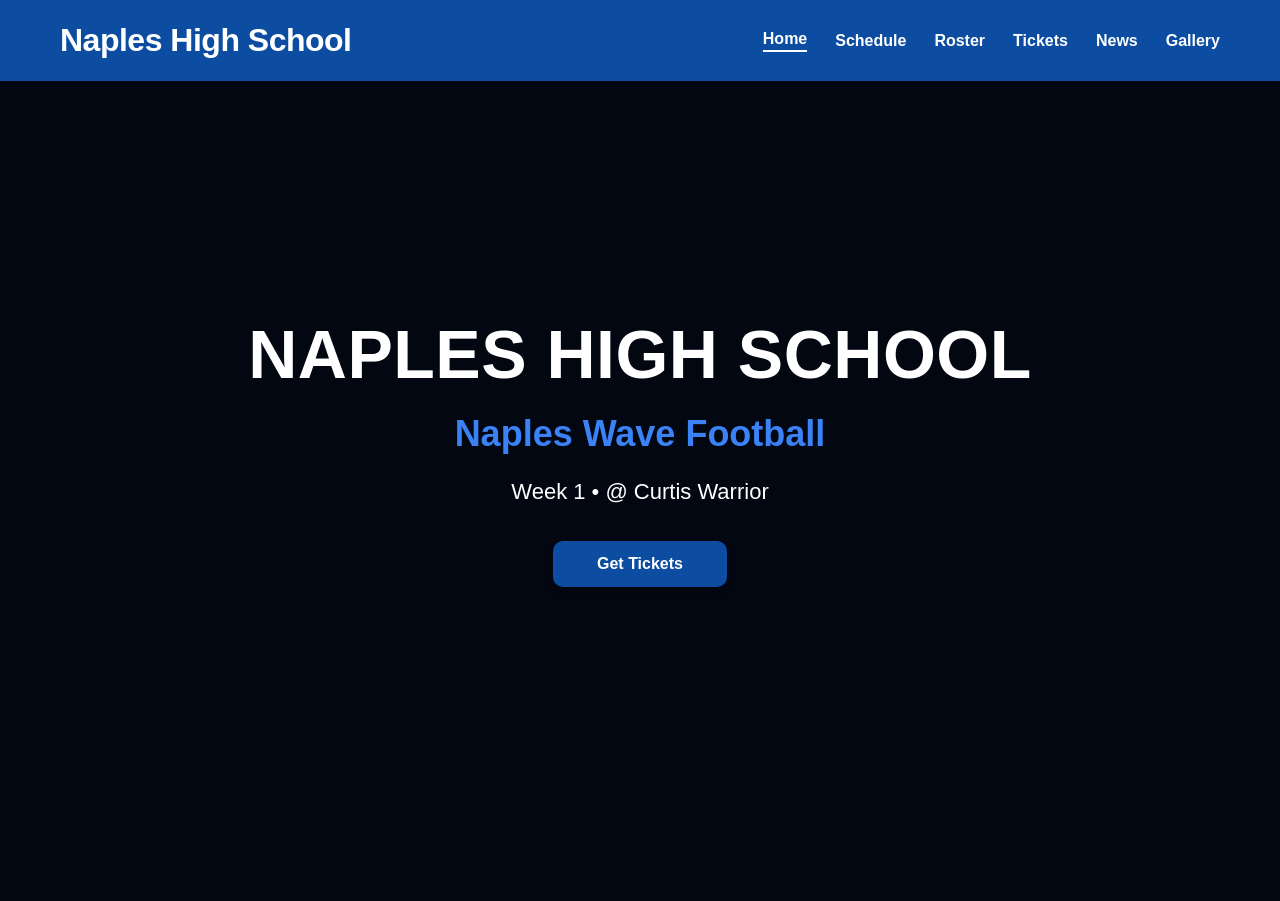
<file: index.html>
<!DOCTYPE html>
<html lang="en">
<head>
    <meta charset="UTF-8">
    <meta name="viewport" content="width=device-width, initial-scale=1.0">
    <title>Naples High School Football</title>
    <link rel="stylesheet" href="style.css">
</head>
<body>

    <header class="main-header">
        <div class="header-container">
            <div class="logo">Naples High School</div>
            <nav class="nav-links">
                <a href="index.html" class="active">Home</a>
                <a href="schedule.html">Schedule</a>
                <a href="roster.html">Roster</a>
                <a href="tickets.html">Tickets</a>
                <a href="news.html">News</a>
                <a href="gallery.html">Gallery</a>
            </nav>
        </div>
    </header>

    <main class="hero-section">
        <div class="hero-content">
            <h1 class="hero-title">Naples High School</h1>
            <p class="hero-subtitle">Naples Wave Football</p>
            <p class="hero-meta">Week 1 • @ Curtis Warrior</p>
            <a href="tickets.html" class="hero-btn">Get Tickets</a>
        </div>
    </main>

</body>
</html>
</file>
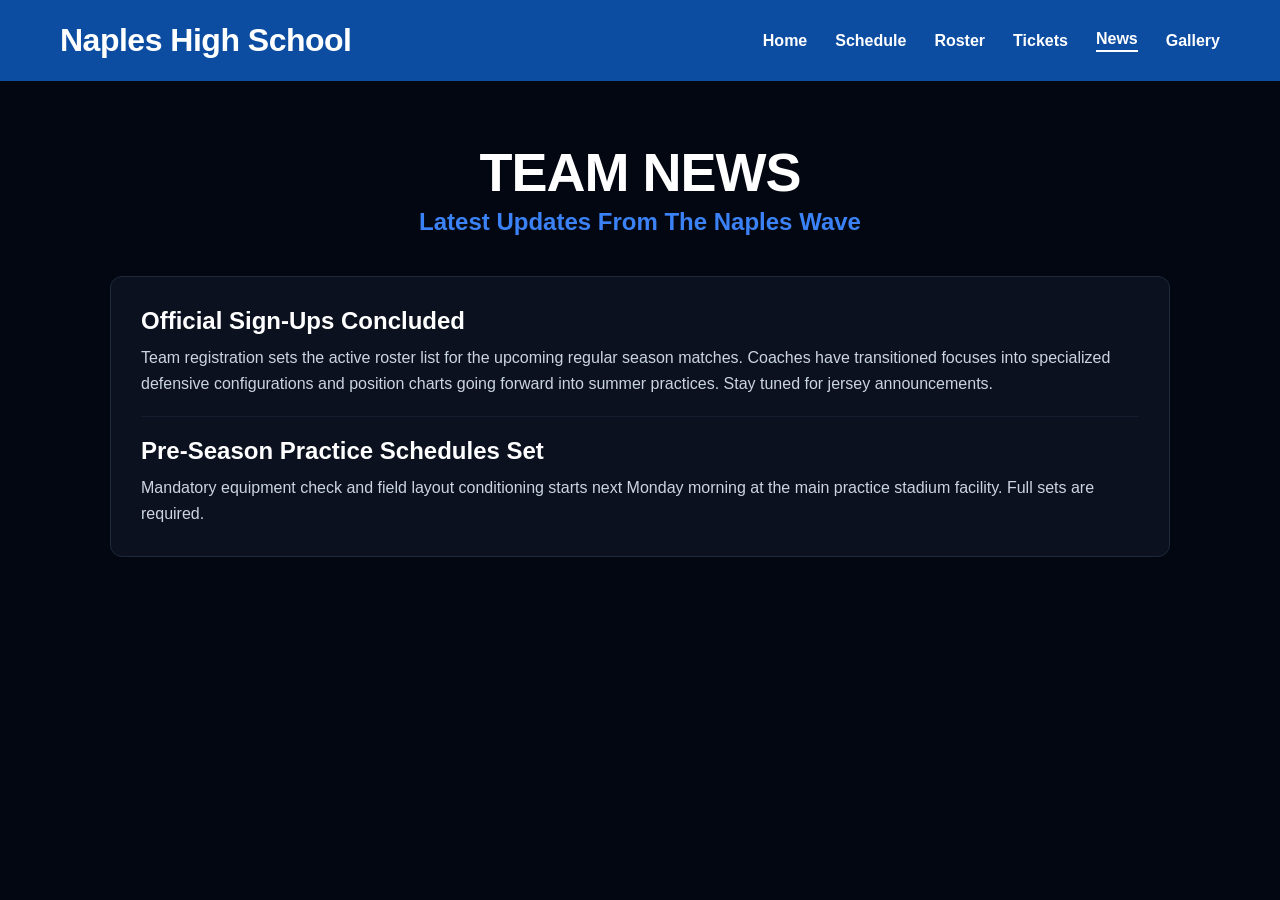
<file: news.html>
<!DOCTYPE html>
<html lang="en">
<head>
    <meta charset="UTF-8">
    <meta name="viewport" content="width=device-width, initial-scale=1.0">
    <title>Naples High School Football - News</title>
    <link rel="stylesheet" href="style.css">
</head>
<body>

    <header class="main-header">
        <div class="header-container">
            <div class="logo">Naples High School</div>
            <nav class="nav-links">
                <a href="index.html">Home</a>
                <a href="schedule.html">Schedule</a>
                <a href="roster.html">Roster</a>
                <a href="tickets.html">Tickets</a>
                <a href="news.html" class="active">News</a>
                <a href="gallery.html">Gallery</a>
            </nav>
        </div>
    </header>

    <main class="content-wrapper">
        <section class="roster-section">
            <h1 class="page-title">Team News</h1>
            <p class="page-subtitle">Latest Updates From The Naples Wave</p>
            
            <div class="table-container" style="padding: 30px; text-align: left; color: #cbd5e1;">
                <h2 style="color: #ffffff; margin-bottom: 10px;">Official Sign-Ups Concluded</h2>
                <p style="margin-bottom: 20px; line-height: 1.6;">Team registration sets the active roster list for the upcoming regular season matches. Coaches have transitioned focuses into specialized defensive configurations and position charts going forward into summer practices. Stay tuned for jersey announcements.</p>
                <hr style="border: 0; border-top: 1px solid #141e30; margin: 20px 0;">
                <h2 style="color: #ffffff; margin-bottom: 10px;">Pre-Season Practice Schedules Set</h2>
                <p style="line-height: 1.6;">Mandatory equipment check and field layout conditioning starts next Monday morning at the main practice stadium facility. Full sets are required.</p>
            </div>
        </section>
    </main>

</body>
</html>
</file>
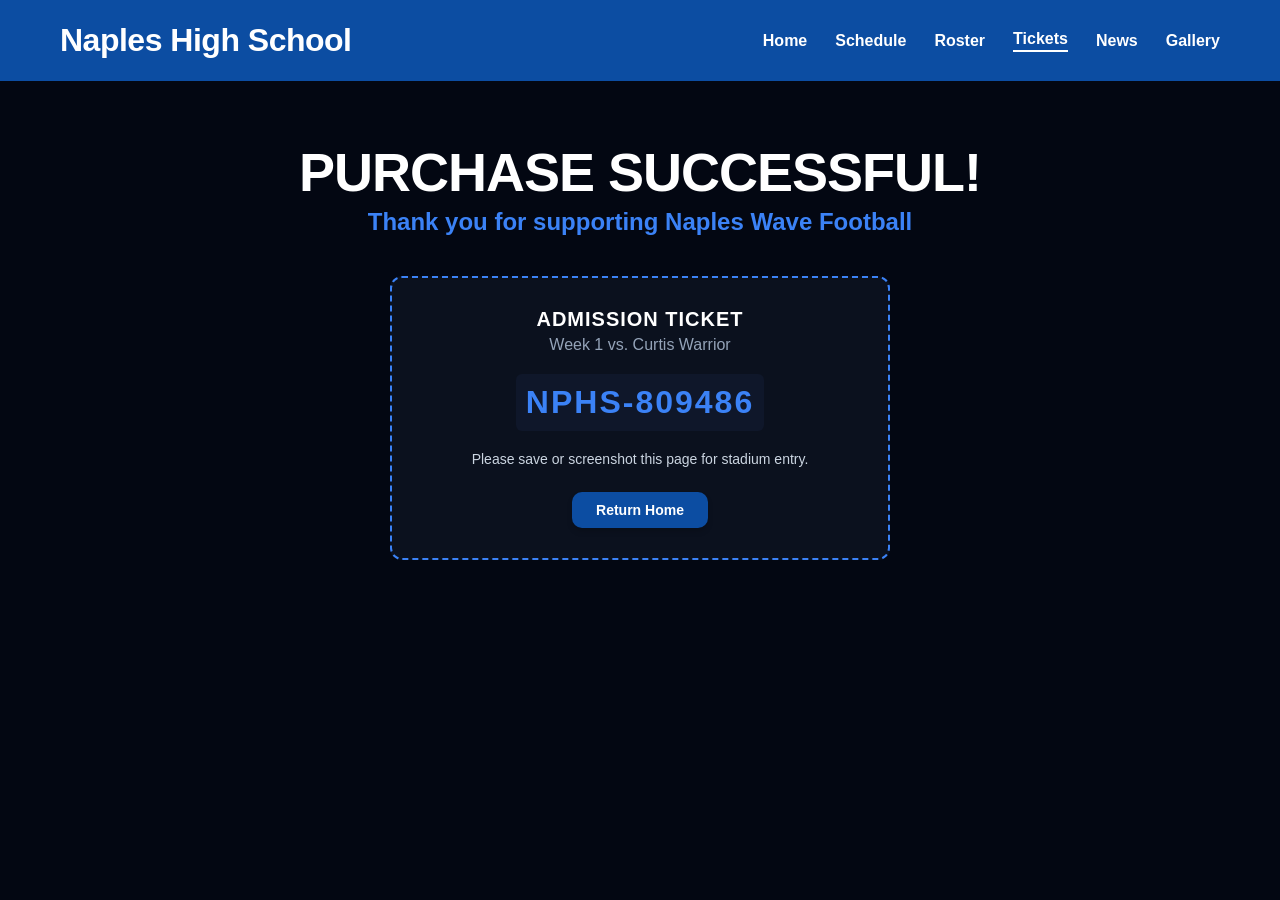
<file: purchase.html>
<!DOCTYPE html>
<html lang="en">
<head>
    <meta charset="UTF-8">
    <meta name="viewport" content="width=device-width, initial-scale=1.0">
    <title>Naples High School Football - Order Complete</title>
    <link rel="stylesheet" href="style.css">
    <style>
        .ticket-box {
            background-color: #0b111e;
            border: 2px dashed #3b82f6;
            border-radius: 12px;
            max-width: 500px;
            margin: 40px auto;
            padding: 30px;
            text-align: center;
        }
        .ticket-number {
            font-size: 32px;
            font-weight: 800;
            color: #3b82f6;
            letter-spacing: 2px;
            margin: 20px 0;
            padding: 10px;
            background-color: #0f172a;
            border-radius: 6px;
            display: inline-block;
        }
    </style>
</head>
<body>

    <header class="main-header">
        <div class="header-container">
            <div class="logo">Naples High School</div>
            <nav class="nav-links">
                <a href="index.html">Home</a>
                <a href="schedule.html">Schedule</a>
                <a href="roster.html">Roster</a>
                <a href="tickets.html" class="active">Tickets</a>
                <a href="news.html">News</a>
                <a href="gallery.html">Gallery</a>
            </nav>
        </div>
    </header>

    <main class="content-wrapper">
        <section class="roster-section">
            <h1 class="page-title">Purchase Successful!</h1>
            <p class="page-subtitle">Thank you for supporting Naples Wave Football</p>
            
            <div class="ticket-box">
                <h2 style="font-size: 20px; text-transform: uppercase; letter-spacing: 1px;">Admission Ticket</h2>
                <p style="color: #94a3b8; margin-top: 5px;">Week 1 vs. Curtis Warrior</p>
                
                <div class="ticket-number" id="ticketId">LOADING...</div>
                
                <p style="font-size: 14px; color: #cbd5e1;">Please save or screenshot this page for stadium entry.</p>
                <a href="index.html" class="hero-btn" style="margin-top: 25px; padding: 10px 24px; font-size: 14px;">Return Home</a>
            </div>
        </section>
    </main>

    <script>
        document.addEventListener("DOMContentLoaded", () => {
            // Generates a random number between 100000 and 999999
            const randomNumber = Math.floor(100000 + Math.random() * 900000);
            document.getElementById("ticketId").textContent = "NPHS-" + randomNumber;
        });
    </script>

</body>
</html>
</file>
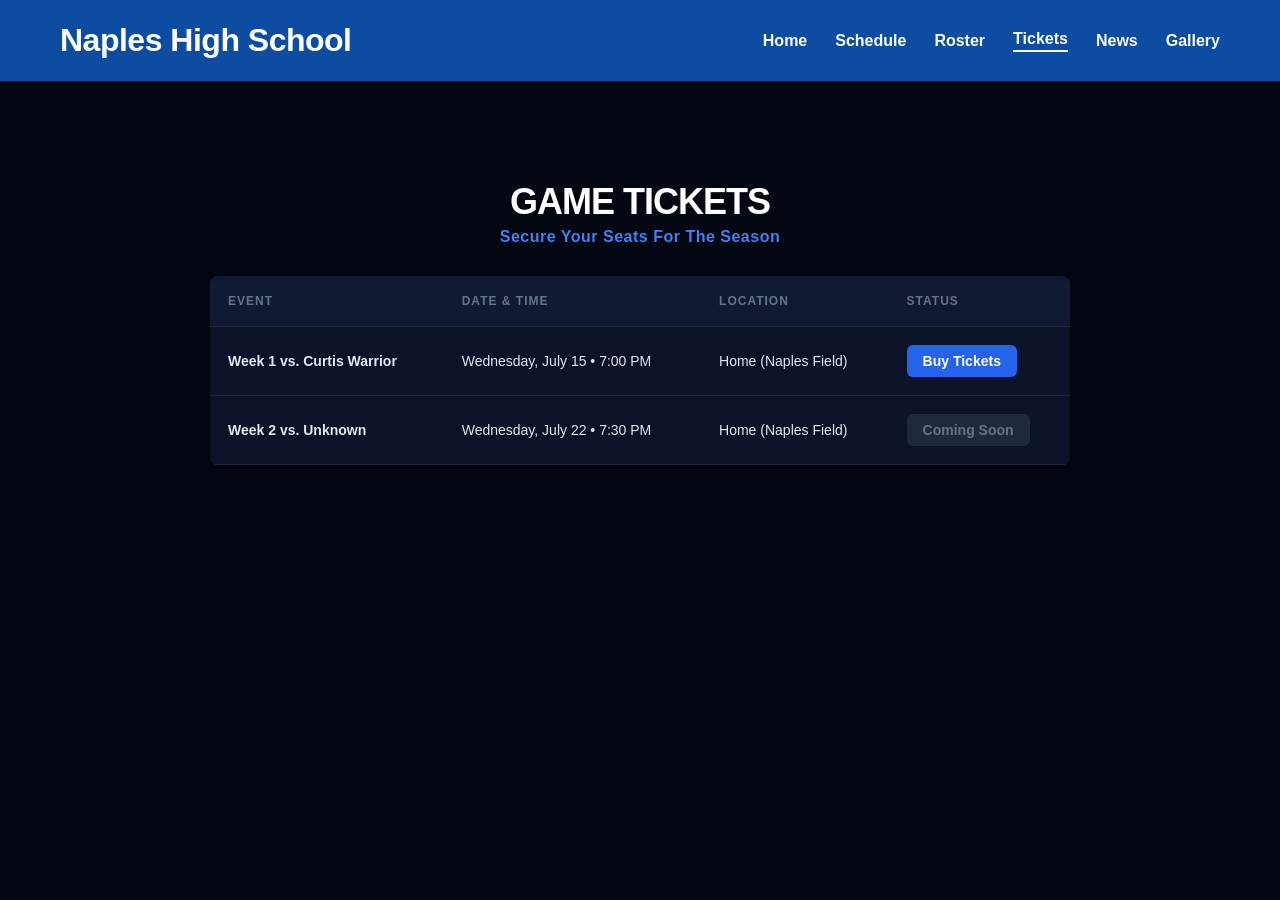
<file: tickets.html>
<!DOCTYPE html>
<html lang="en">
<head>
    <meta charset="UTF-8">
    <meta name="viewport" content="width=device-width, initial-scale=1.0">
    <title>Naples High School Football - Tickets</title>
    <link rel="stylesheet" href="style.css">
    <style>
        /* Table Styling matching your screenshot layout */
        .tickets-container {
            max-width: 900px;
            margin: 60px auto;
            padding: 0 20px;
            text-align: center;
        }
        .tickets-table {
            width: 100%;
            border-collapse: collapse;
            background: #0b1329;
            border-radius: 8px;
            overflow: hidden;
            box-shadow: 0 4px 15px rgba(0,0,0,0.3);
            margin-top: 30px;
        }
        .tickets-table th, .tickets-table td {
            padding: 18px;
            text-align: left;
            border-bottom: 1px solid #1e293b;
            font-size: 14px;
        }
        .tickets-table th {
            background-color: #111a33;
            color: #64748b;
            text-transform: uppercase;
            font-size: 12px;
            letter-spacing: 1px;
        }
        .tickets-table td {
            color: #e2e8f0;
        }
        .btn-ticket {
            background-color: #2563eb;
            color: white;
            text-decoration: none;
            padding: 8px 16px;
            border-radius: 6px;
            font-weight: 600;
            display: inline-block;
            transition: background 0.2s;
        }
        .btn-ticket:hover {
            background-color: #1d4ed8;
        }
        .btn-soon {
            background-color: #1e293b;
            color: #64748b;
            padding: 8px 16px;
            border-radius: 6px;
            font-weight: 600;
            display: inline-block;
            cursor: not-allowed;
        }
    </style>
</head>
<body>

    <header class="main-header">
        <div class="header-container">
            <div class="logo">Naples High School</div>
            <nav class="nav-links">
                <a href="index.html">Home</a>
                <a href="schedule.html">Schedule</a>
                <a href="roster.html">Roster</a>
                <a href="tickets.html" class="active">Tickets</a>
                <a href="news.html">News</a>
                <a href="gallery.html">Gallery</a>
            </nav>
        </div>
    </header>

    <main class="content-wrapper" style="margin-top: 100px;">
        <div class="tickets-container">
            <h1 class="page-title" style="font-size: 36px; font-weight: 800; margin-bottom: 5px;">GAME TICKETS</h1>
            <p style="color: #3b82f6; font-weight: 600; letter-spacing: 0.5px;">Secure Your Seats For The Season</p>

            <table class="tickets-table">
                <thead>
                    <tr>
                        <th>Event</th>
                        <th>Date & Time</th>
                        <th>Location</th>
                        <th>Status</th>
                    </tr>
                </thead>
                <tbody>
                    <tr>
                        <td><strong>Week 1 vs. Curtis Warrior</strong></td>
                        <td>Wednesday, July 15 • 7:00 PM</td>
                        <td>Home (Naples Field)</td>
                        <td><a href="purchase.html" class="btn-ticket">Buy Tickets</a></td>
                    </tr>
                    <tr>
                        <td><strong>Week 2 vs. Unknown</strong></td>
                        <td>Wednesday, July 22 • 7:30 PM</td>
                        <td>Home (Naples Field)</td>
                        <td><span class="btn-soon">Coming Soon</span></td>
                    </tr>
                </tbody>
            </table>
        </div>
    </main>

</body>
</html>
</file>
<file: style.css>
/* Core Layout Reset */
* {
    margin: 0;
    padding: 0;
    box-sizing: border-box;
}

body {
    font-family: -apple-system, BlinkMacSystemFont, "Segoe UI", Roboto, Helvetica, Arial, sans-serif;
    background-color: #030712; /* Pitch black background */
    color: #ffffff;
    min-height: 100vh;
    overflow-x: hidden;
}

/* 1. Header & Navigation */
.main-header {
    background-color: #0c4da2; /* Bright Classic Blue */
    width: 100%;
    padding: 22px 0;
}

.header-container {
    max-width: 1400px;
    margin: 0 auto;
    display: flex;
    justify-content: space-between;
    align-items: center;
    padding: 0 60px;
}

.logo {
    font-size: 32px;
    font-weight: 800;
    color: #ffffff;
    letter-spacing: -0.5px;
}

.nav-links {
    display: flex;
    align-items: center;
}

.nav-links a {
    color: #ffffff;
    text-decoration: none;
    font-weight: 600;
    font-size: 16px;
    margin-left: 28px;
    transition: opacity 0.15s ease;
}

.nav-links a:hover {
    opacity: 0.85;
}

.nav-links a.active {
    border-bottom: 2px solid #ffffff;
    padding-bottom: 2px;
}

/* 2. Home Page Hero Styling */
.hero-section {
    display: flex;
    justify-content: center;
    align-items: center;
    height: calc(100vh - 80px);
    text-align: center;
    padding-bottom: 80px;
}

.hero-title {
    font-size: 68px;
    font-weight: 800;
    text-transform: uppercase;
    letter-spacing: 0.5px;
    margin-bottom: 20px;
}

.hero-subtitle {
    font-size: 36px;
    font-weight: 700;
    color: #3b82f6;
    margin-bottom: 24px;
}

.hero-meta {
    font-size: 22px;
    color: #ffffff;
    font-weight: 400;
    margin-bottom: 36px;
}

.hero-btn {
    display: inline-block;
    background-color: #0c4da2;
    color: #ffffff;
    text-decoration: none;
    font-weight: 700;
    font-size: 16px;
    padding: 14px 44px;
    border-radius: 10px;
    transition: background-color 0.2s ease;
    box-shadow: 0 4px 6px -1px rgba(0, 0, 0, 0.2);
}

.hero-btn:hover {
    background-color: #125cbdf8;
}

/* 3. Roster Content Layout Container */
.content-wrapper {
    max-width: 1100px;
    margin: 60px auto;
    padding: 0 20px;
}

.roster-section {
    text-align: center;
}

.page-title {
    font-size: 54px;
    font-weight: 800;
    text-transform: uppercase;
    letter-spacing: -1px;
    margin-bottom: 5px;
}

.page-subtitle {
    font-size: 24px;
    font-weight: 700;
    color: #3b82f6;
    margin-bottom: 40px;
}

/* Premium Dark Table UI */
.table-container {
    background-color: #0b111e;
    border: 1px solid #1e293b;
    border-radius: 12px;
    overflow: hidden;
    margin-top: 20px;
}

table {
    width: 100%;
    border-collapse: collapse;
    text-align: left;
}

th {
    background-color: #0f172a;
    color: #94a3b8;
    text-transform: uppercase;
    font-size: 12px;
    font-weight: 700;
    letter-spacing: 1px;
    padding: 16px 24px;
    border-bottom: 1px solid #1e293b;
}

td {
    padding: 16px 24px;
    border-bottom: 1px solid #141e30;
    color: #e2e8f0;
    font-size: 15px;
    vertical-align: middle;
}

tr:hover td {
    background-color: #111a2e;
}

/* Dynamic Table Styling Hooks */
.jersey-num {
    font-weight: 800;
    color: #3b82f6;
}

.player-name {
    font-weight: 600;
    color: #ffffff;
}

.player-avatar {
    width: 44px;
    height: 44px;
    object-fit: cover;
    border-radius: 50%;
    border: 2px solid #3b82f6;
    display: block;
}
</file>
